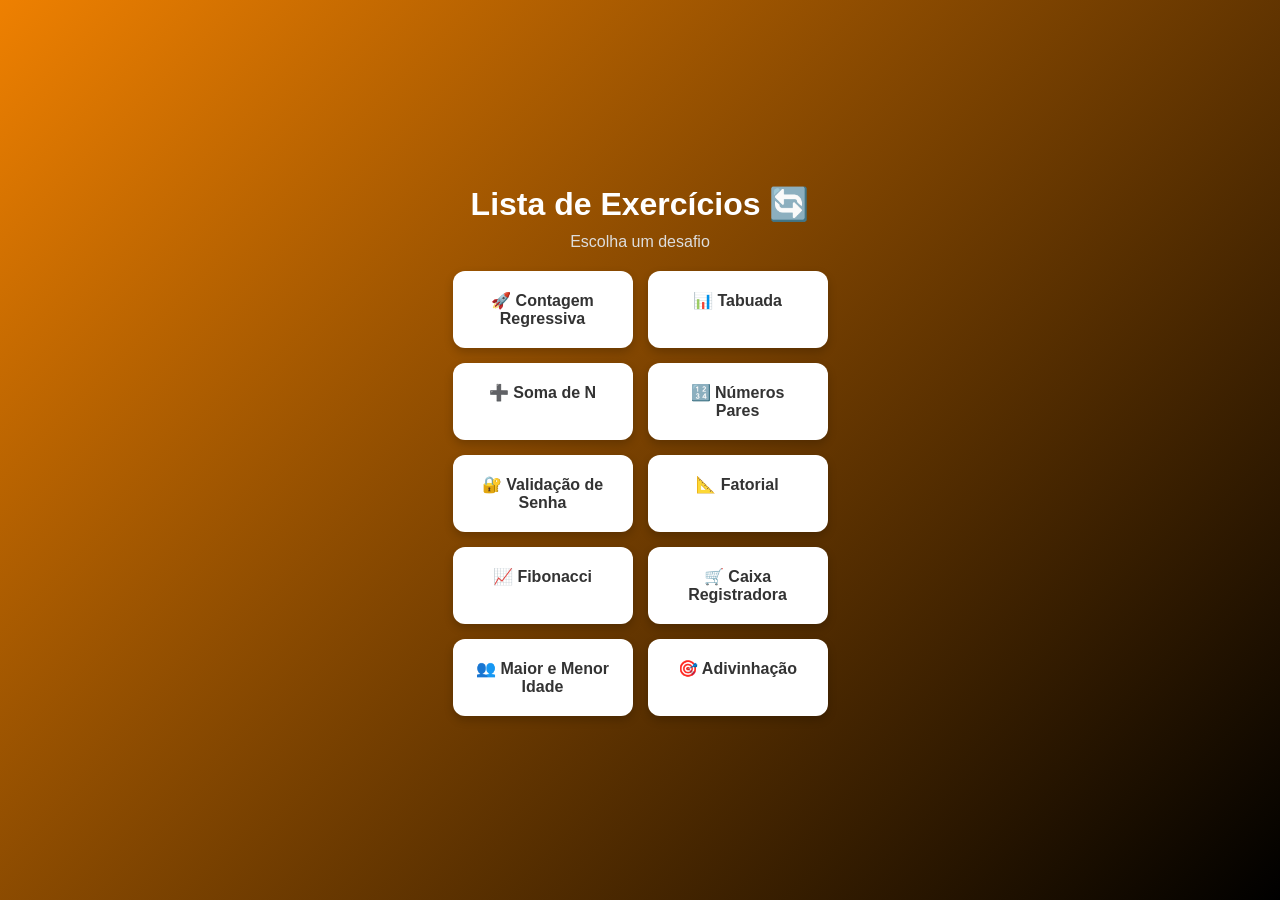
<file: index.html>
<!DOCTYPE html>
<html lang="pt-BR">
<head>
  <meta charset="UTF-8">
  <meta name="viewport" content="width=device-width, initial-scale=1.0">
  <title>Lista de Repetição</title>
  <link rel="stylesheet" href="style.css">
</head>
<body>

  <div class="container">
    <h1>Lista de Exercícios 🔄</h1>
    <p>Escolha um desafio</p>

    <div class="grid">
      <a href="atividade01/index.html" class="card">🚀 Contagem Regressiva</a>
      <a href="atividade02/index.html" class="card">📊 Tabuada</a>
      <a href="atividade03/index.html" class="card">➕ Soma de N</a>
      <a href="atividade04/index.html" class="card">🔢 Números Pares</a>
      <a href="atividade05/index.html" class="card">🔐 Validação de Senha</a>
      <a href="atividade06/index.html" class="card">📐 Fatorial</a>
      <a href="atividade07/index.html" class="card">📈 Fibonacci</a>
      <a href="atividade08/index.html" class="card">🛒 Caixa Registradora</a>
      <a href="atividade09/index.html" class="card">👥 Maior e Menor Idade</a>
      <a href="atividade10/index.html" class="card">🎯 Adivinhação</a>
    </div>
  </div>

</body>
</html>
</file>
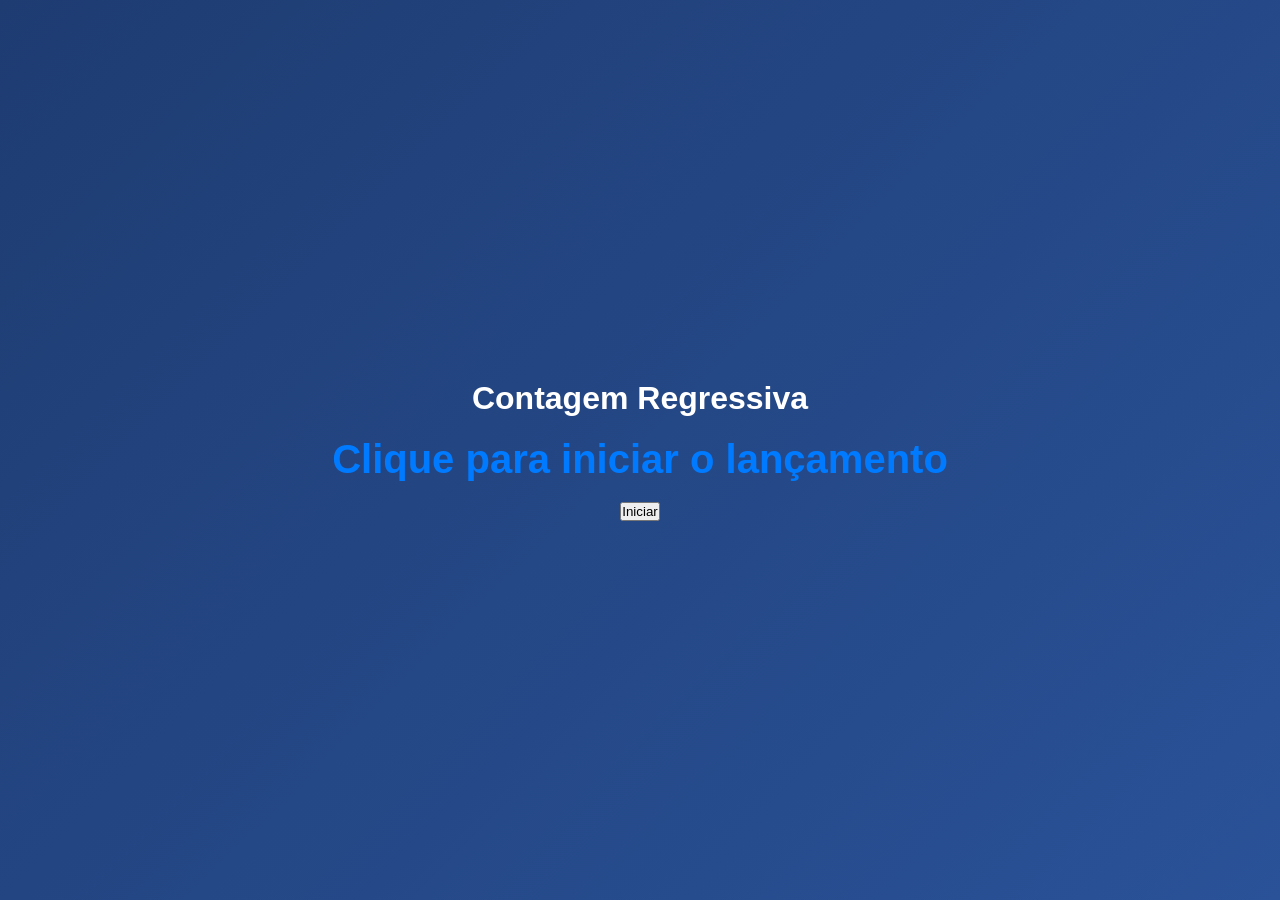
<file: atividade01/index.html>
<!DOCTYPE html>
<html lang="pt-BR">
<head>
  <meta charset="UTF-8">
  <meta name="viewport" content="width=device-width, initial-scale=1.0">
  <title>Foguete</title>
  <link rel="stylesheet" href="style.css">
</head>
<body>
  <div class="container">
    <h1>Contagem Regressiva</h1>
    <p id="mensagem">Clique para iniciar o lançamento</p>
    <button onclick="iniciarContagem()">Iniciar</button>
  </div>

  <script src="script.js"></script>
</body>
</html>
</file>
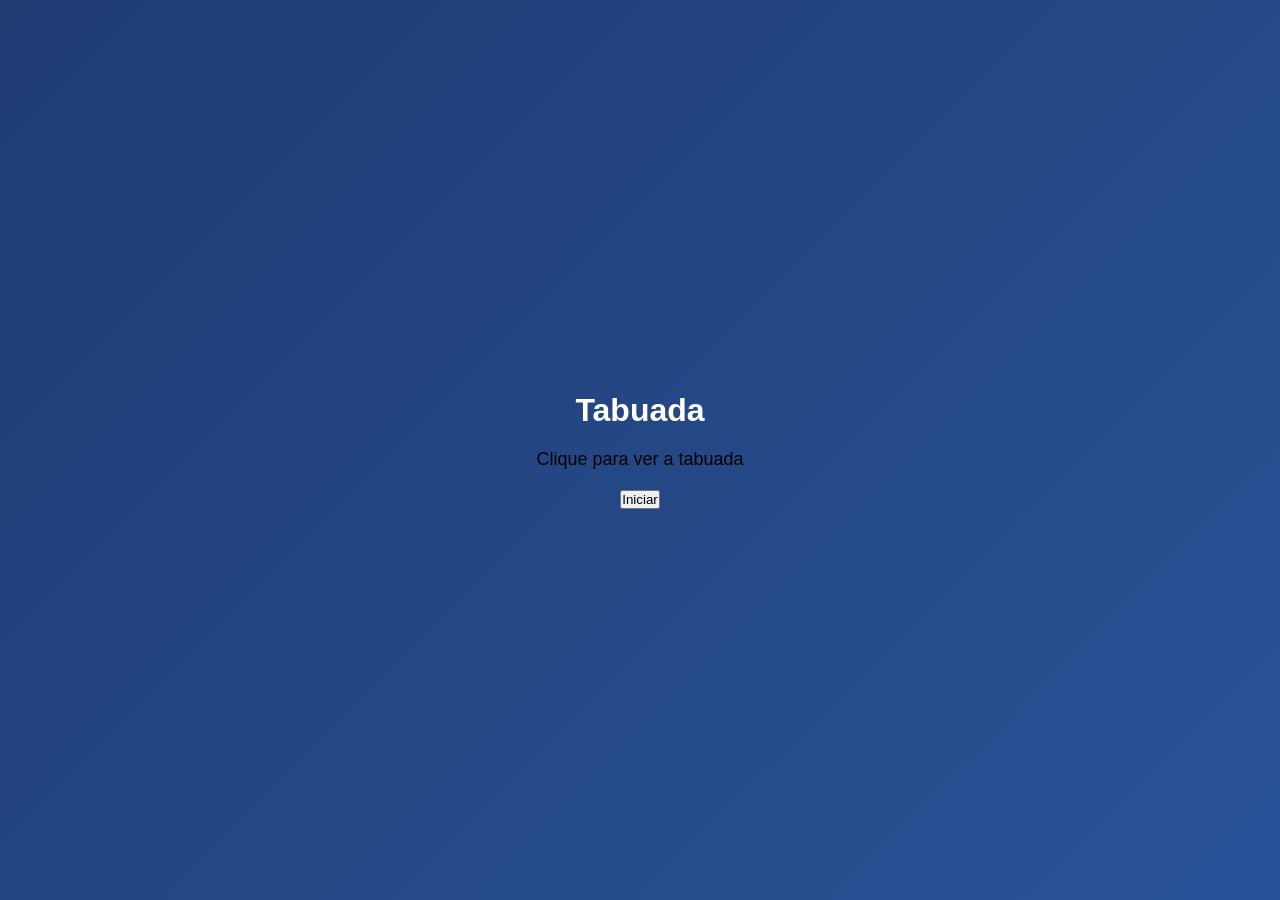
<file: atividade02/index.html>
<!DOCTYPE html>
<html lang="pt-BR">
<head>
  <meta charset="UTF-8">
  <meta name="viewport" content="width=device-width, initial-scale=1.0">
  <title>Tabuada</title>
  <link rel="stylesheet" href="style.css">
</head>
<body>

  <div class="container">
    <h1>Tabuada</h1>
    <p id="resultado">Clique para ver a tabuada</p>

    <button onclick="gerarTabuada()">Iniciar</button>
  </div>

  <script src="script.js"></script>
</body>
</html>
</file>
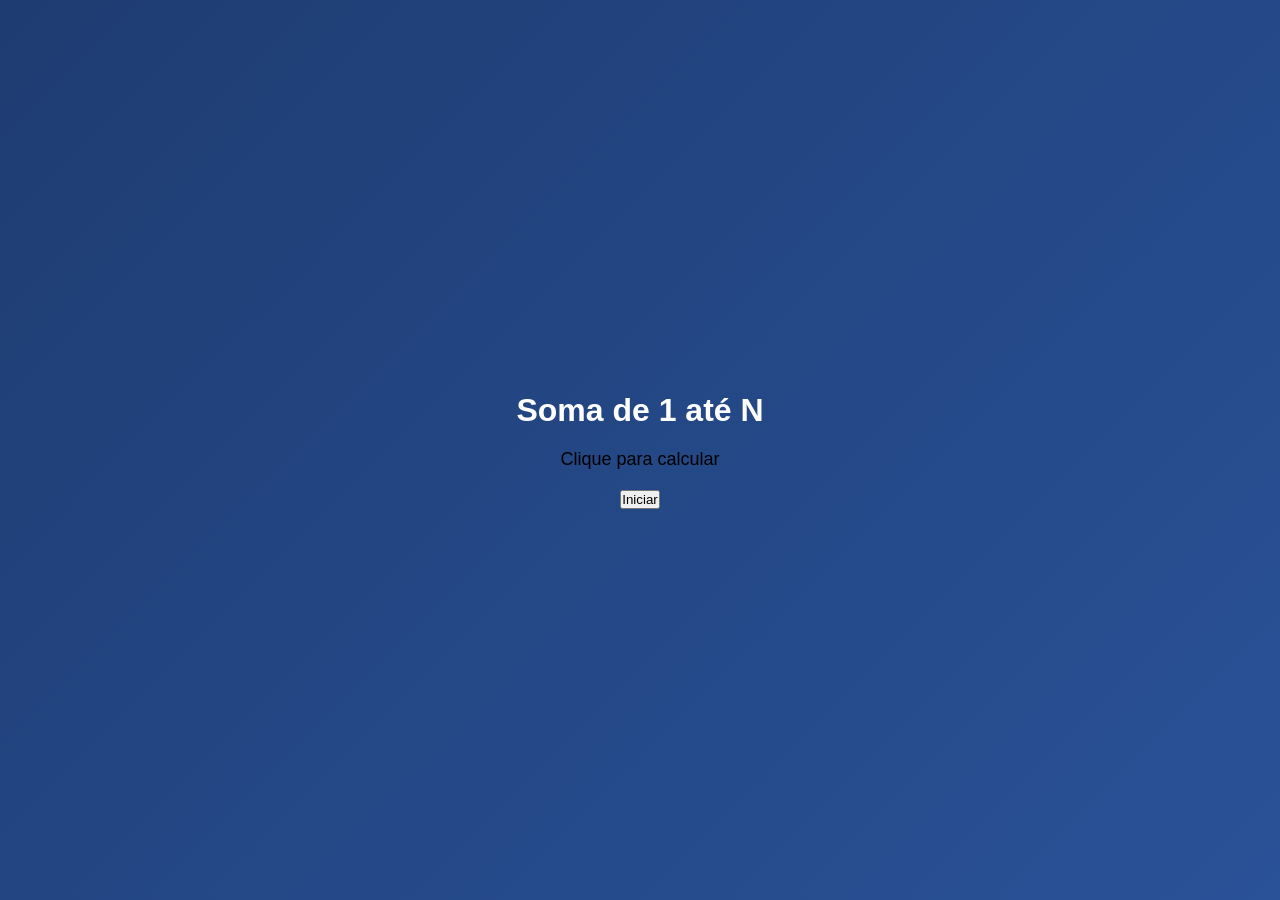
<file: atividade03/index.html>
<!DOCTYPE html>
<html lang="pt-BR">
<head>
  <meta charset="UTF-8">
  <meta name="viewport" content="width=device-width, initial-scale=1.0">
  <title>Soma de N</title>
  <link rel="stylesheet" href="style.css">
</head>
<body>

  <div class="container">
    <h1>Soma de 1 até N</h1>
    <p id="resultado">Clique para calcular</p>

    <button onclick="calcularSoma()">Iniciar</button>
  </div>

  <script src="script.js"></script>
</body>
</html>
</file>
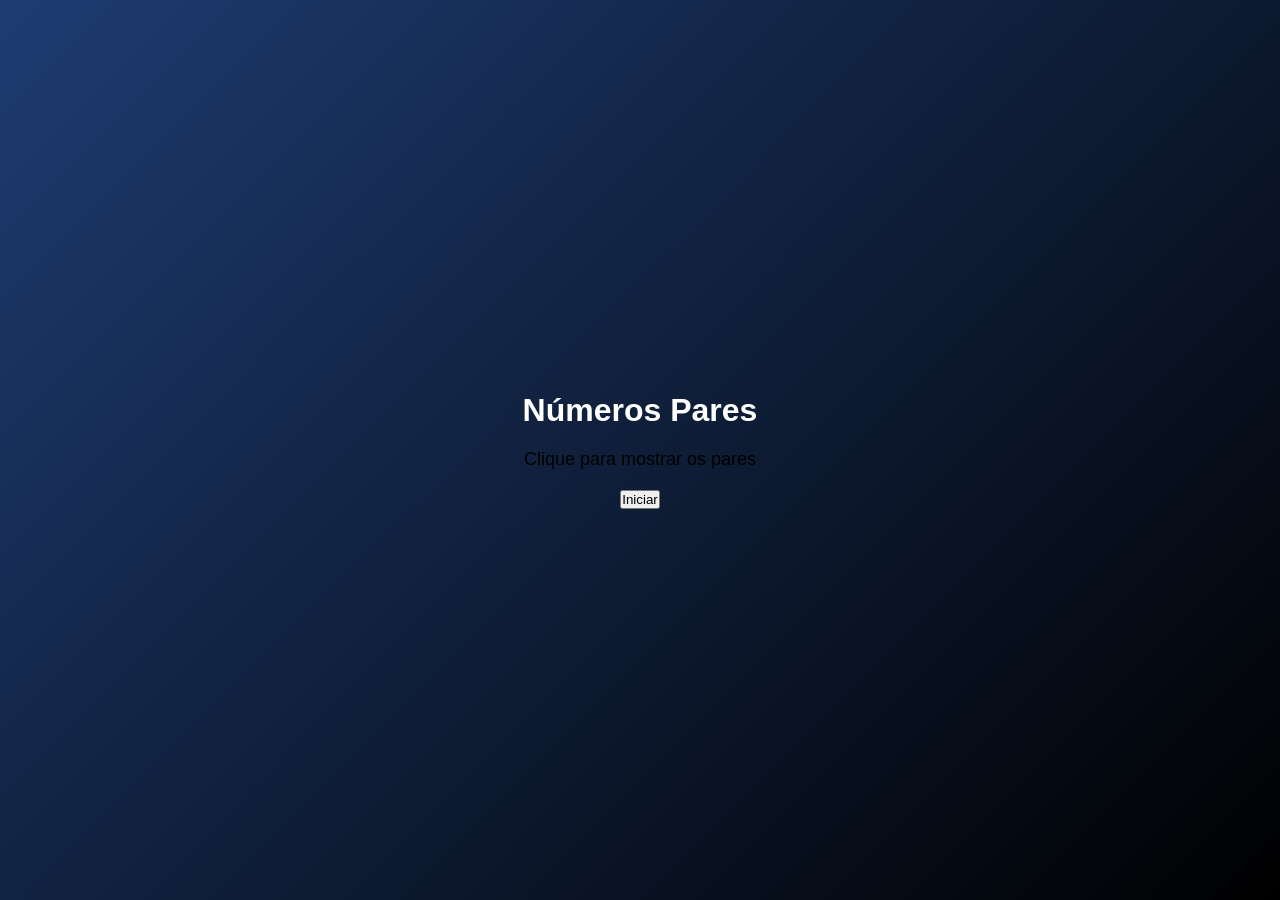
<file: atividade04/index.html>
<!DOCTYPE html>
<html lang="pt-BR">
<head>
  <meta charset="UTF-8">
  <meta name="viewport" content="width=device-width, initial-scale=1.0">
  <title>Números Pares</title>
  <link rel="stylesheet" href="style.css">
</head>
<body>

  <div class="container">
    <h1>Números Pares</h1>
    <p id="resultado">Clique para mostrar os pares</p>

    <button onclick="mostrarPares()">Iniciar</button>
  </div>

  <script src="script.js"></script>
</body>
</html>
</file>
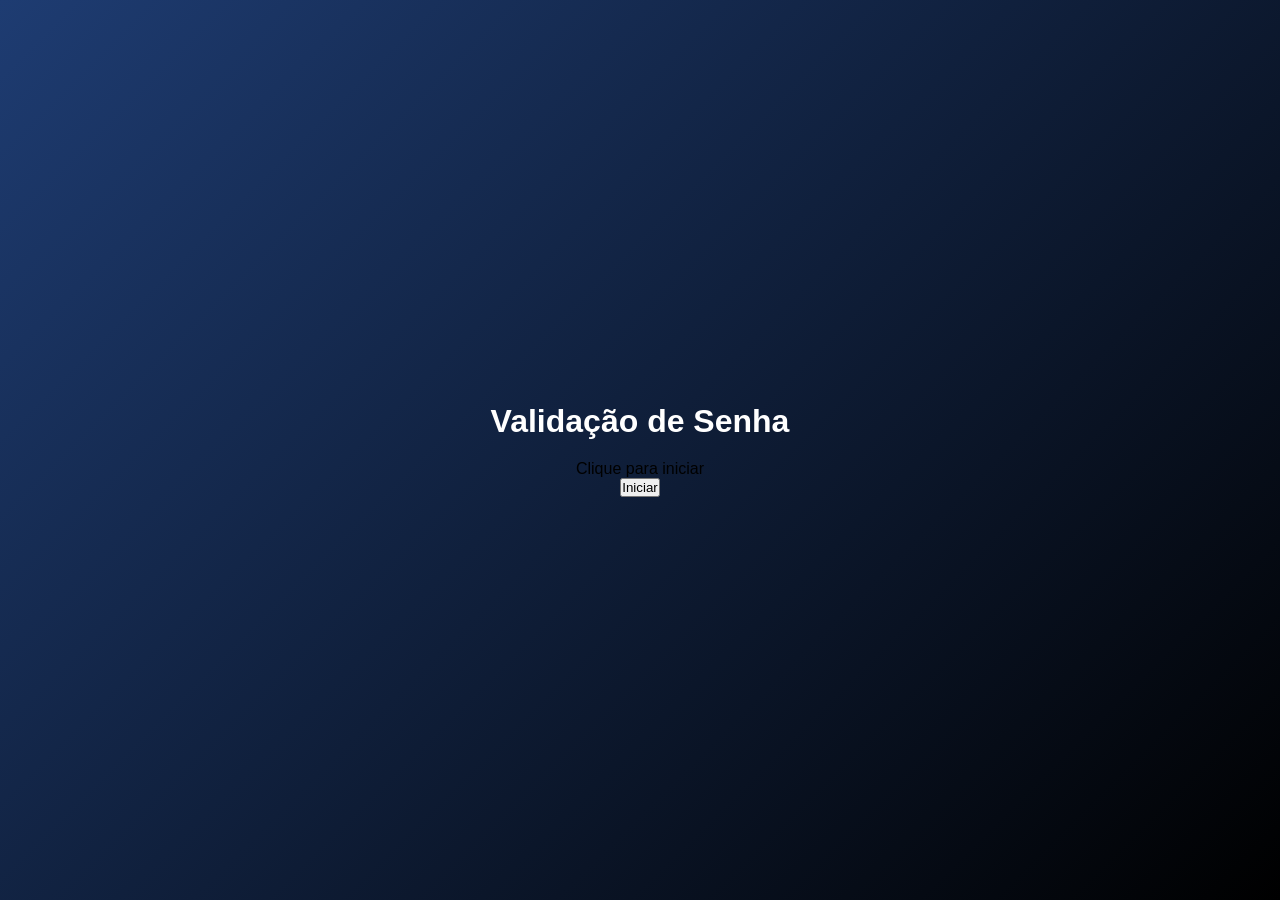
<file: atividade05/index.html>
<!DOCTYPE html>
<html lang="pt-BR">
<head>
  <meta charset="UTF-8">
  <meta name="viewport" content="width=device-width, initial-scale=1.0">
  <title>Senha</title>
  <link rel="stylesheet" href="style.css">
</head>
<body>

  <div class="container">
    <h1>Validação de Senha</h1>
    <p>Clique para iniciar</p>

    <button onclick="validarSenha()">Iniciar</button>
  </div>

  <script src="script.js"></script>
</body>
</html>
</file>
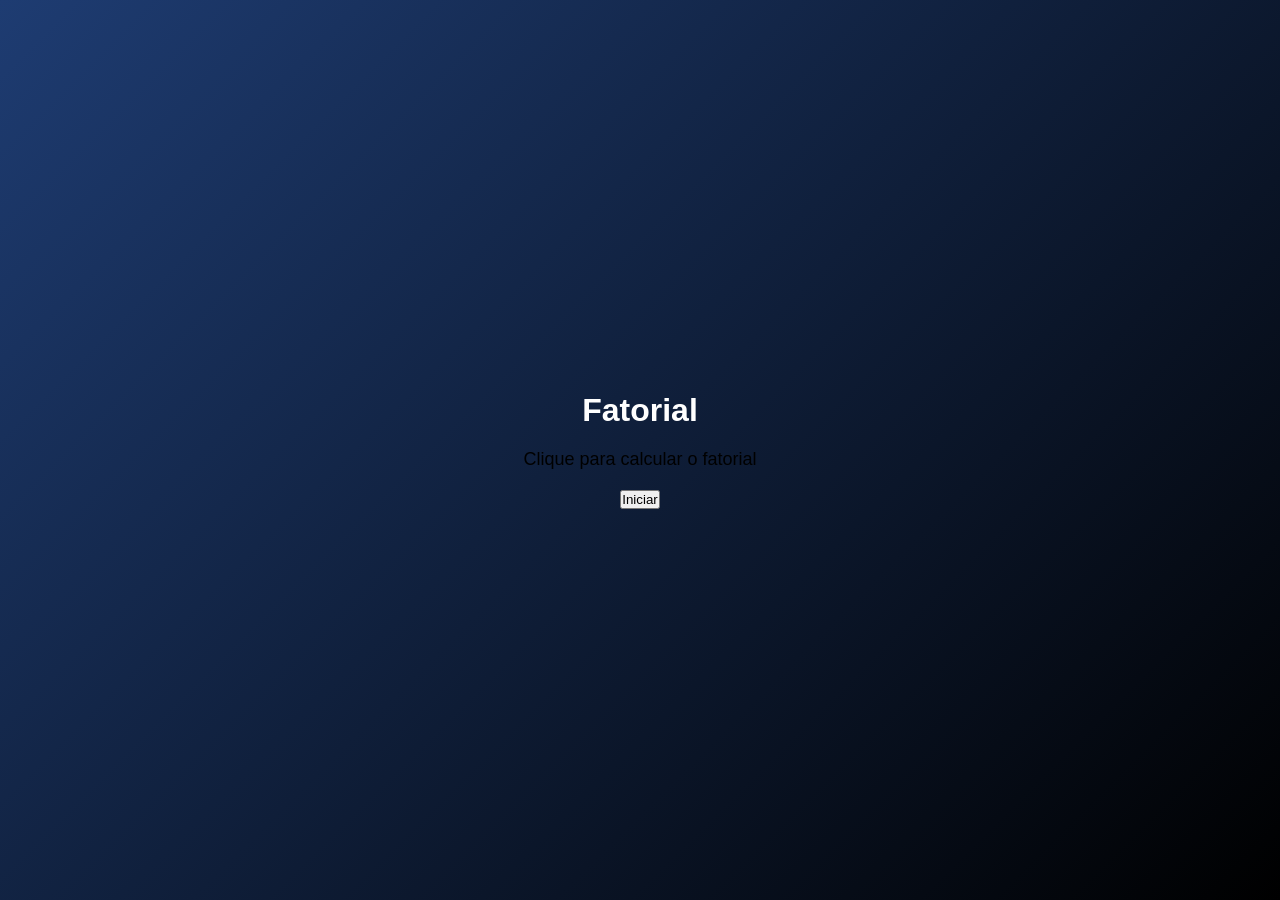
<file: atividade06/index.html>
<!DOCTYPE html>
<html lang="pt-BR">
<head>
  <meta charset="UTF-8">
  <meta name="viewport" content="width=device-width, initial-scale=1.0">
  <title>Fatorial</title>
  <link rel="stylesheet" href="style.css">
</head>
<body>

  <div class="container">
    <h1>Fatorial</h1>
    <p id="resultado">Clique para calcular o fatorial</p>

    <button onclick="calcularFatorial()">Iniciar</button>
  </div>

  <script src="script.js"></script>
</body>
</html>
</file>
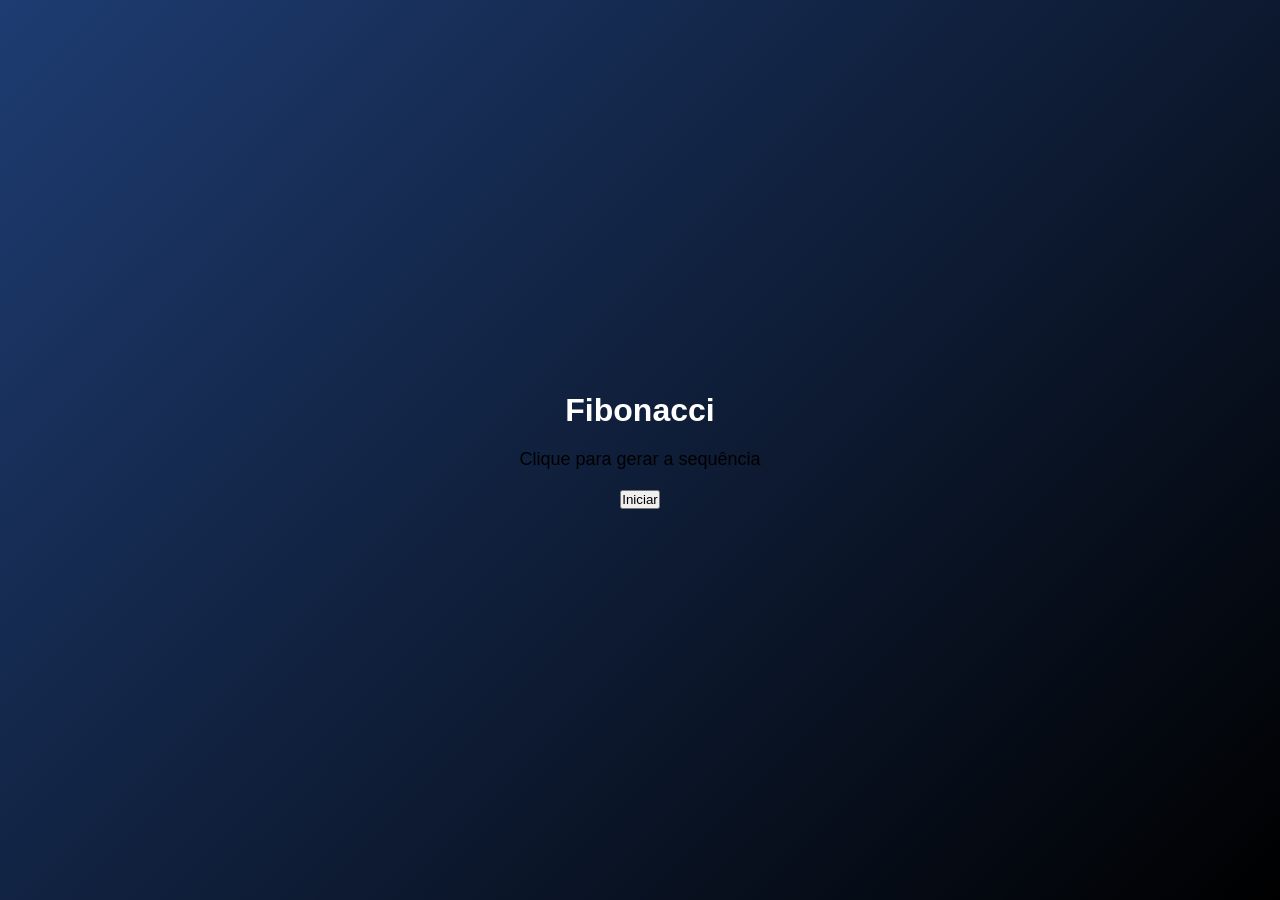
<file: atividade07/index.html>
<!DOCTYPE html>
<html lang="pt-BR">
<head>
  <meta charset="UTF-8">
  <meta name="viewport" content="width=device-width, initial-scale=1.0">
  <title>Fibonacci</title>
  <link rel="stylesheet" href="style.css">
</head>
<body>

  <div class="container">
    <h1>Fibonacci</h1>
    <p id="resultado">Clique para gerar a sequência</p>

    <button onclick="gerarFibonacci()">Iniciar</button>
  </div>

  <script src="script.js"></script>
</body>
</html>
</file>
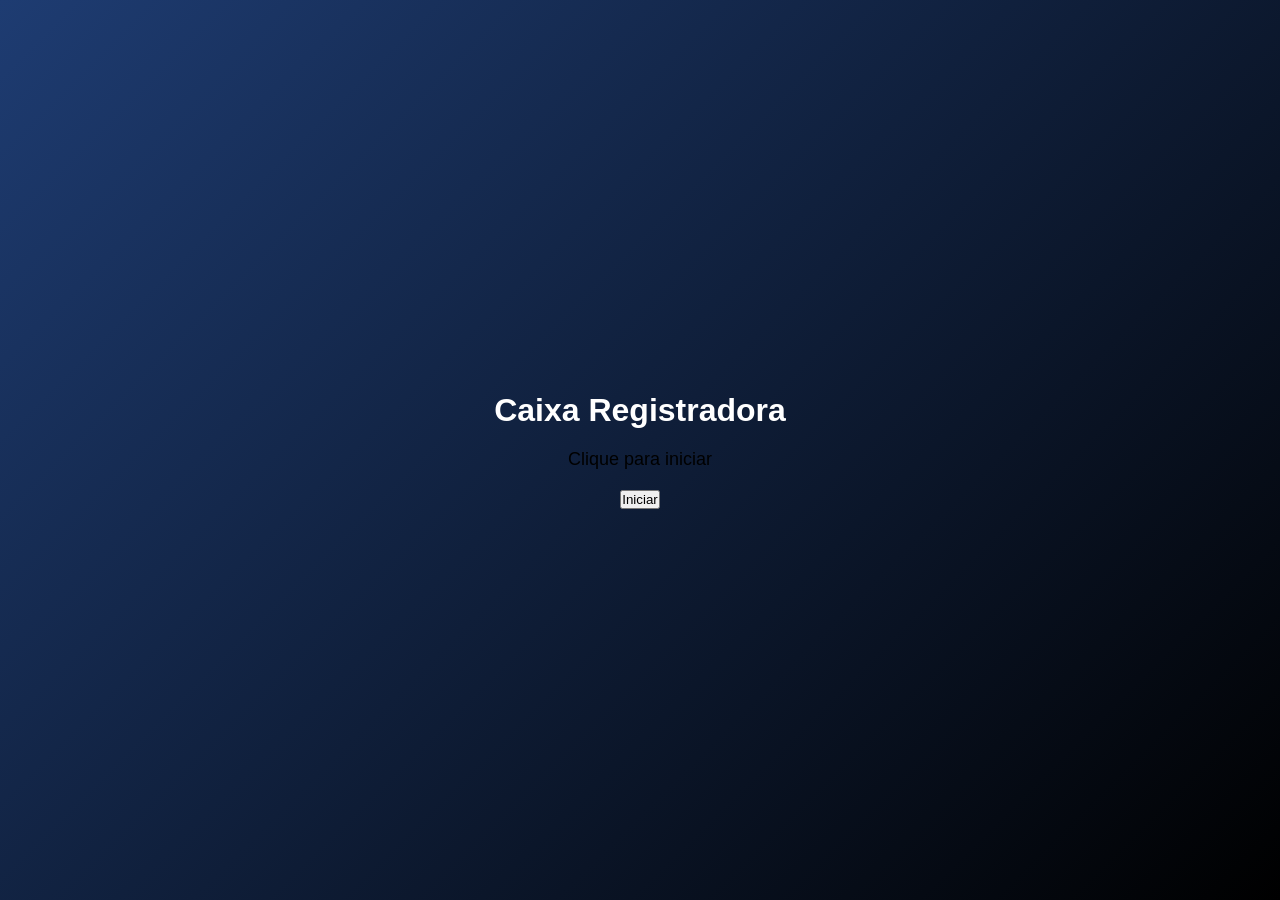
<file: atividade08/index.html>
<!DOCTYPE html>
<html lang="pt-BR">
<head>
  <meta charset="UTF-8">
  <meta name="viewport" content="width=device-width, initial-scale=1.0">
  <title>Caixa Registradora</title>
  <link rel="stylesheet" href="style.css">
</head>
<body>

  <div class="container">
    <h1>Caixa Registradora</h1>
    <p id="resultado">Clique para iniciar</p>

    <button onclick="iniciarCaixa()">Iniciar</button>
  </div>

  <script src="script.js"></script>
</body>
</html>
</file>
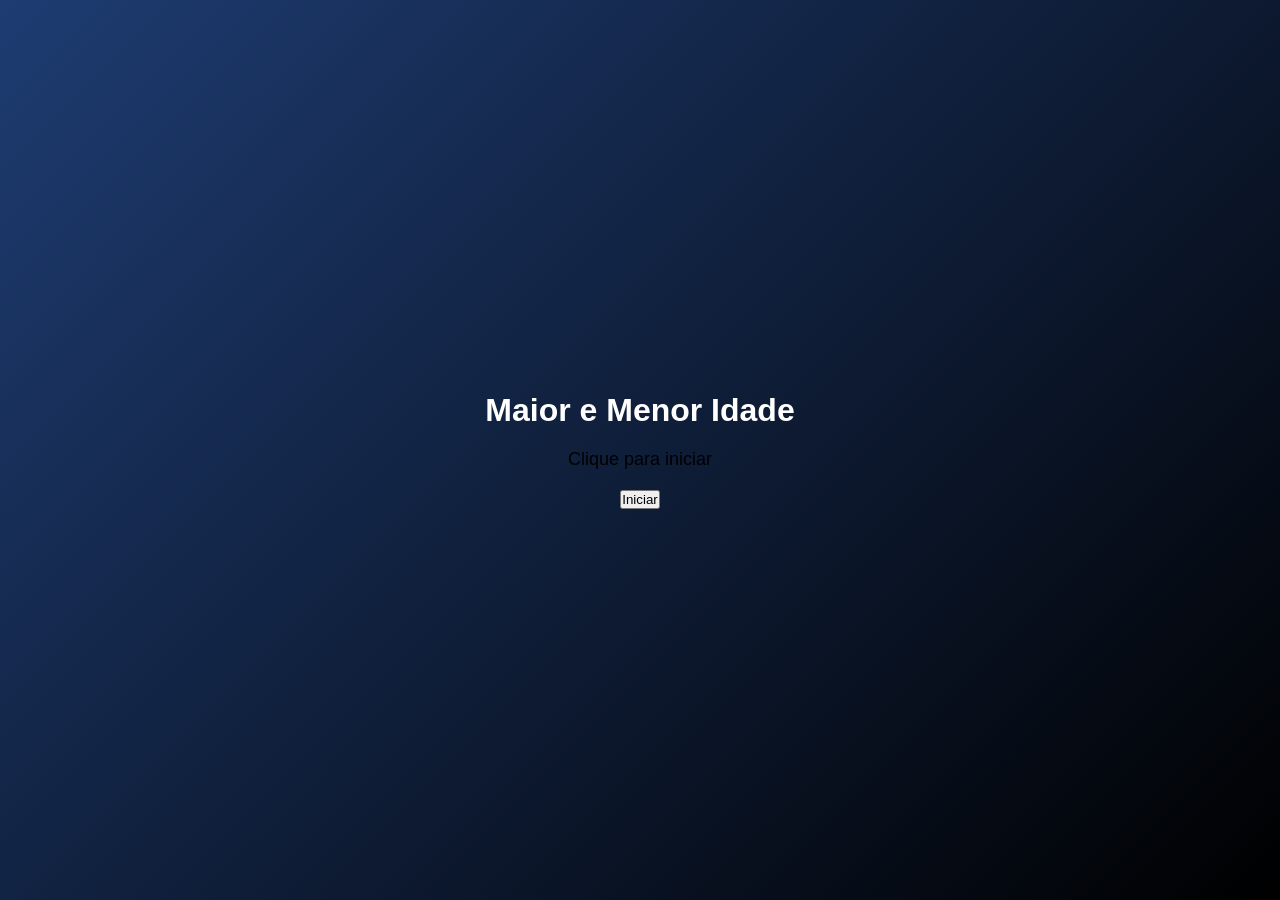
<file: atividade09/index.html>
<!DOCTYPE html>
<html lang="pt-BR">
<head>
  <meta charset="UTF-8">
  <meta name="viewport" content="width=device-width, initial-scale=1.0">
  <title>Idades</title>
  <link rel="stylesheet" href="style.css">
</head>
<body>

  <div class="container">
    <h1>Maior e Menor Idade</h1>
    <p id="resultado">Clique para iniciar</p>

    <button onclick="verificarIdades()">Iniciar</button>
  </div>

  <script src="script.js"></script>
</body>
</html>
</file>
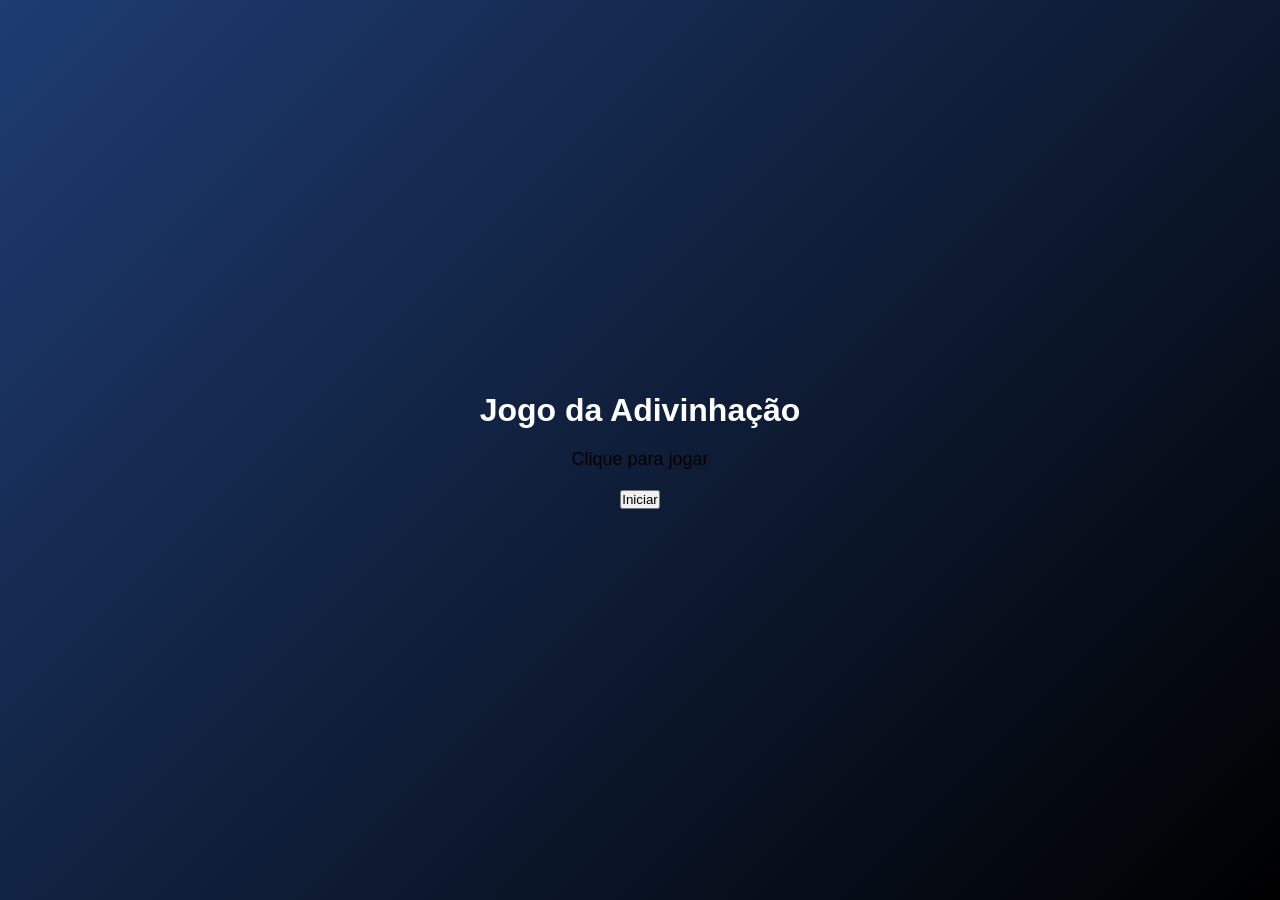
<file: atividade10/index.html>
<!DOCTYPE html>
<html lang="pt-BR">
<head>
  <meta charset="UTF-8">
  <meta name="viewport" content="width=device-width, initial-scale=1.0">
  <title>Jogo da Adivinhação</title>
  <link rel="stylesheet" href="style.css">
</head>
<body>

  <div class="container">
    <h1>Jogo da Adivinhação</h1>
    <p id="resultado">Clique para jogar</p>

    <button onclick="jogarAdivinhacao()">Iniciar</button>
  </div>

  <script src="script.js"></script>
</body>
</html>
</file>
<file: style.css>
* {
  margin: 0;
  padding: 0;
  box-sizing: border-box;
}

body {
  font-family: Arial, sans-serif;
  background: linear-gradient(135deg, #ee8001, #000000);
  min-height: 100vh;
  display: flex;
  justify-content: center;
  align-items: center;
}

.container {
  text-align: center;
}

h1 {
  color: white;
  margin-bottom: 10px;
}

p {
  color: #ddd;
  margin-bottom: 20px;
}

.grid {
  display: grid;
  grid-template-columns: repeat(2, 180px);
  gap: 15px;
  justify-content: center;
}

.card {
  background: white;
  padding: 20px;
  text-decoration: none;
  color: #333;
  border-radius: 12px;
  font-weight: bold;
  box-shadow: 0 4px 10px rgba(0,0,0,0.2);
  transition: 0.3s;
}

.card:hover {
  transform: translateY(-5px) scale(1.05);
  background: #007bff;
  color: white;
}
</file>
<file: atividade01/style.css>
* {
  margin: 0;
  padding: 0;
  box-sizing: border-box;
}

body {
  font-family: Arial, sans-serif;
  background: linear-gradient(135deg, #1e3c72, #2a5298);
  min-height: 100vh;
  display: flex;
  justify-content: center;
  align-items: center;
}

.container {
  text-align: center;
}

h1 {
  color: white;
  margin-bottom: 20px;
}

.grid {
  display: grid;
  grid-template-columns: repeat(2, 150px);
  gap: 15px;
  justify-content: center;
}

.card {
  background: white;
  padding: 20px;
  text-decoration: none;
  color: #333;
  border-radius: 12px;
  font-weight: bold;
  box-shadow: 0 4px 10px rgba(0,0,0,0.2);
  transition: 0.3s;
}

.card:hover {
  transform: translateY(-5px) scale(1.05);
  background: #007bff;
  color: white;
}
#mensagem {
  font-size: 40px;
  font-weight: bold;
  margin-bottom: 20px;
  color: #007bff;
}
</file>
<file: atividade02/style.css>
* {
  margin: 0;
  padding: 0;
  box-sizing: border-box;
}

body {
  font-family: Arial, sans-serif;
  background: linear-gradient(135deg, #1e3c72, #2a5298);
  min-height: 100vh;
  display: flex;
  justify-content: center;
  align-items: center;
}

.container {
  text-align: center;
}

h1 {
  color: white;
  margin-bottom: 20px;
}

.grid {
  display: grid;
  grid-template-columns: repeat(2, 150px);
  gap: 15px;
  justify-content: center;
}

.card {
  background: white;
  padding: 20px;
  text-decoration: none;
  color: #333;
  border-radius: 12px;
  font-weight: bold;
  box-shadow: 0 4px 10px rgba(0,0,0,0.2);
  transition: 0.3s;
}

.card:hover {
  transform: translateY(-5px) scale(1.05);
  background: #007bff;
  color: white;
}
#resultado {
  font-size: 18px;
  margin-bottom: 20px;
}
</file>
<file: atividade03/style.css>
* {
  margin: 0;
  padding: 0;
  box-sizing: border-box;
}

body {
  font-family: Arial, sans-serif;
  background: linear-gradient(135deg, #1e3c72, #2a5298);
  min-height: 100vh;
  display: flex;
  justify-content: center;
  align-items: center;
}

.container {
  text-align: center;
}

h1 {
  color: white;
  margin-bottom: 20px;
}

.grid {
  display: grid;
  grid-template-columns: repeat(2, 150px);
  gap: 15px;
  justify-content: center;
}

.card {
  background: white;
  padding: 20px;
  text-decoration: none;
  color: #333;
  border-radius: 12px;
  font-weight: bold;
  box-shadow: 0 4px 10px rgba(0,0,0,0.2);
  transition: 0.3s;
}

.card:hover {
  transform: translateY(-5px) scale(1.05);
  background: #007bff;
  color: white;
}
#resultado {
  font-size: 18px;
  margin-bottom: 20px;
}
</file>
<file: atividade04/style.css>
* {
  margin: 0;
  padding: 0;
  box-sizing: border-box;
}

body {
  font-family: Arial, sans-serif;
  background: linear-gradient(135deg, #1e3c72, #000000);
  min-height: 100vh;
  display: flex;
  justify-content: center;
  align-items: center;
}

.container {
  text-align: center;
}

h1 {
  color: white;
  margin-bottom: 20px;
}

.grid {
  display: grid;
  grid-template-columns: repeat(2, 150px);
  gap: 15px;
  justify-content: center;
}

.card {
  background: white;
  padding: 20px;
  text-decoration: none;
  color: #a31919;
  border-radius: 12px;
  font-weight: bold;
  box-shadow: 0 4px 10px rgba(28, 167, 209, 0.705);
  transition: 0.3s;
}

.card:hover {
  transform: translateY(-5px) scale(1.05);
  background: #007bff;
  color: white;
}
#resultado {
  font-size: 18px;
  margin-bottom: 20px;
}
</file>
<file: atividade05/style.css>
* {
  margin: 0;
  padding: 0;
  box-sizing: border-box;
}

body {
  font-family: Arial, sans-serif;
  background: linear-gradient(135deg, #1e3c72, #000000);
  min-height: 100vh;
  display: flex;
  justify-content: center;
  align-items: center;
}

.container {
  text-align: center;
}

h1 {
  color: white;
  margin-bottom: 20px;
}

.grid {
  display: grid;
  grid-template-columns: repeat(2, 150px);
  gap: 15px;
  justify-content: center;
}

.card {
  background: white;
  padding: 20px;
  text-decoration: none;
  color: #a31919;
  border-radius: 12px;
  font-weight: bold;
  box-shadow: 0 4px 10px rgba(28, 167, 209, 0.705);
  transition: 0.3s;
}

.card:hover {
  transform: translateY(-5px) scale(1.05);
  background: #007bff;
  color: white;
}
#resultado {
  font-size: 18px;
  margin-bottom: 20px;
}
</file>
<file: atividade06/style.css>
* {
  margin: 0;
  padding: 0;
  box-sizing: border-box;
}

body {
  font-family: Arial, sans-serif;
  background: linear-gradient(135deg, #1e3c72, #000000);
  min-height: 100vh;
  display: flex;
  justify-content: center;
  align-items: center;
}

.container {
  text-align: center;
}

h1 {
  color: white;
  margin-bottom: 20px;
}

.grid {
  display: grid;
  grid-template-columns: repeat(2, 150px);
  gap: 15px;
  justify-content: center;
}

.card {
  background: white;
  padding: 20px;
  text-decoration: none;
  color: #a31919;
  border-radius: 12px;
  font-weight: bold;
  box-shadow: 0 4px 10px rgba(28, 167, 209, 0.705);
  transition: 0.3s;
}

.card:hover {
  transform: translateY(-5px) scale(1.05);
  background: #007bff;
  color: white;
}
#resultado {
  font-size: 18px;
  margin-bottom: 20px;
}
</file>
<file: atividade07/style.css>
* {
  margin: 0;
  padding: 0;
  box-sizing: border-box;
}

body {
  font-family: Arial, sans-serif;
  background: linear-gradient(135deg, #1e3c72, #000000);
  min-height: 100vh;
  display: flex;
  justify-content: center;
  align-items: center;
}

.container {
  text-align: center;
}

h1 {
  color: white;
  margin-bottom: 20px;
}

.grid {
  display: grid;
  grid-template-columns: repeat(2, 150px);
  gap: 15px;
  justify-content: center;
}

.card {
  background: white;
  padding: 20px;
  text-decoration: none;
  color: #a31919;
  border-radius: 12px;
  font-weight: bold;
  box-shadow: 0 4px 10px rgba(28, 167, 209, 0.705);
  transition: 0.3s;
}

.card:hover {
  transform: translateY(-5px) scale(1.05);
  background: #007bff;
  color: white;
}
#resultado {
  font-size: 18px;
  margin-bottom: 20px;
}
</file>
<file: atividade08/style.css>
* {
  margin: 0;
  padding: 0;
  box-sizing: border-box;
}

body {
  font-family: Arial, sans-serif;
  background: linear-gradient(135deg, #1e3c72, #000000);
  min-height: 100vh;
  display: flex;
  justify-content: center;
  align-items: center;
}

.container {
  text-align: center;
}

h1 {
  color: white;
  margin-bottom: 20px;
}

.grid {
  display: grid;
  grid-template-columns: repeat(2, 150px);
  gap: 15px;
  justify-content: center;
}

.card {
  background: white;
  padding: 20px;
  text-decoration: none;
  color: #a31919;
  border-radius: 12px;
  font-weight: bold;
  box-shadow: 0 4px 10px rgba(28, 167, 209, 0.705);
  transition: 0.3s;
}

.card:hover {
  transform: translateY(-5px) scale(1.05);
  background: #007bff;
  color: white;
}
#resultado {
  font-size: 18px;
  margin-bottom: 20px;
}
</file>
<file: atividade09/style.css>
* {
  margin: 0;
  padding: 0;
  box-sizing: border-box;
}

body {
  font-family: Arial, sans-serif;
  background: linear-gradient(135deg, #1e3c72, #000000);
  min-height: 100vh;
  display: flex;
  justify-content: center;
  align-items: center;
}

.container {
  text-align: center;
}

h1 {
  color: white;
  margin-bottom: 20px;
}

.grid {
  display: grid;
  grid-template-columns: repeat(2, 150px);
  gap: 15px;
  justify-content: center;
}

.card {
  background: white;
  padding: 20px;
  text-decoration: none;
  color: #a31919;
  border-radius: 12px;
  font-weight: bold;
  box-shadow: 0 4px 10px rgba(28, 167, 209, 0.705);
  transition: 0.3s;
}

.card:hover {
  transform: translateY(-5px) scale(1.05);
  background: #007bff;
  color: white;
}
#resultado {
  font-size: 18px;
  margin-bottom: 20px;
}
</file>
<file: atividade10/style.css>
* {
  margin: 0;
  padding: 0;
  box-sizing: border-box;
}

body {
  font-family: Arial, sans-serif;
  background: linear-gradient(135deg, #1e3c72, #000000);
  min-height: 100vh;
  display: flex;
  justify-content: center;
  align-items: center;
}

.container {
  text-align: center;
}

h1 {
  color: white;
  margin-bottom: 20px;
}

.grid {
  display: grid;
  grid-template-columns: repeat(2, 150px);
  gap: 15px;
  justify-content: center;
}

.card {
  background: white;
  padding: 20px;
  text-decoration: none;
  color: #a31919;
  border-radius: 12px;
  font-weight: bold;
  box-shadow: 0 4px 10px rgba(28, 167, 209, 0.705);
  transition: 0.3s;
}

.card:hover {
  transform: translateY(-5px) scale(1.05);
  background: #007bff;
  color: white;
}
#resultado {
  font-size: 18px;
  margin-bottom: 20px;
}
</file>
